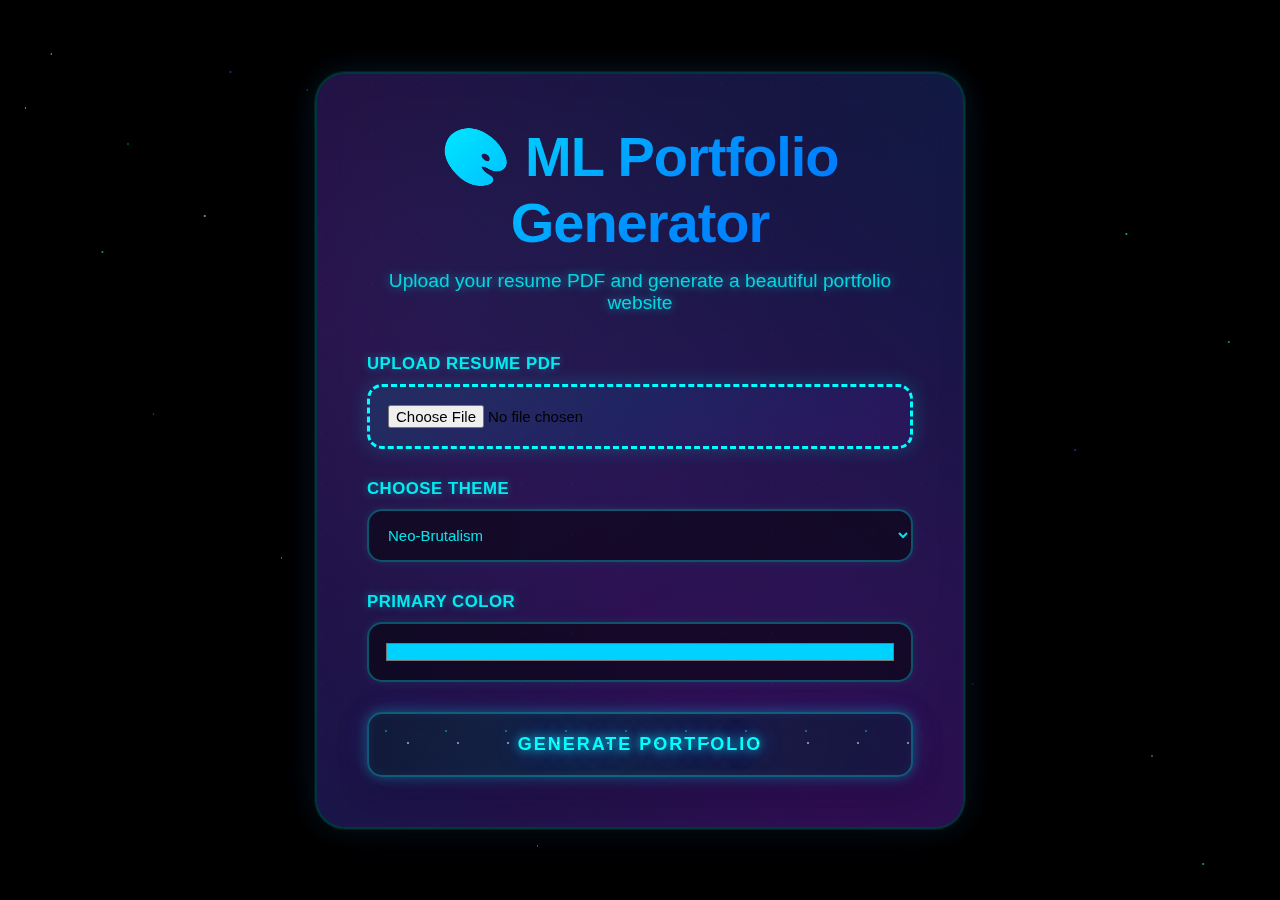
<file: templates/index.html>
<!DOCTYPE html>
<html lang="en">
<head>
    <meta charset="UTF-8">
    <meta name="viewport" content="width=device-width, initial-scale=1.0">
    <title>ML Portfolio Generator</title>
    <link rel="stylesheet" href="/static/style.css?v=4">
    <meta http-equiv="Cache-Control" content="no-cache, no-store, must-revalidate">
    <meta http-equiv="Pragma" content="no-cache">
    <meta http-equiv="Expires" content="0">
</head>
<body>
    <div class="hero">
        <div class="meteor"></div>
        <div class="meteor"></div>
        <div class="meteor"></div>
        <div class="meteor"></div>
        <div class="planet"></div>
        <div class="planet"></div>
        <div class="planet"></div>
        <div class="container">
        <h1>🎨 ML Portfolio Generator</h1>
        <p class="subtitle">Upload your resume PDF and generate a beautiful portfolio website</p>
        
        <form id="portfolioForm">
            <div class="form-group">
                <label for="pdfFile">Upload Resume PDF</label>
                <input type="file" id="pdfFile" name="file" accept=".pdf" required>
            </div>
            
            <div class="form-group">
                <label for="theme">Choose Theme</label>
                <select id="theme" name="theme" required>
                    <option value="neo">Neo-Brutalism</option>
                    <option value="glass">Glassmorphism</option>
                    <option value="gloss">Gloss</option>
                </select>
            </div>
            
            <div class="form-group">
                <label for="color">Primary Color</label>
                <input type="color" id="color" name="primary_color" value="#00d2ff">
            </div>
            
            <button type="submit" id="submitBtn">Generate Portfolio</button>
        </form>
        
        <div class="loading" id="loading">
            <div class="spinner"></div>
            <p style="margin-top: 10px; color: #666;">Processing your resume with AI...</p>
        </div>
        
        <div class="result" id="result"></div>
        </div>
    </div>
    
    <script>
        // Debug: Log that script is loaded
        console.log('Portfolio form script loaded - version 4');
        
        // Ensure no iframe exists on this page
        document.addEventListener('DOMContentLoaded', function() {
            const iframes = document.querySelectorAll('iframe');
            if (iframes.length > 0) {
                console.warn('Found iframes on page, removing them:', iframes);
                iframes.forEach(iframe => iframe.remove());
            }
        });
        
        document.getElementById('portfolioForm').addEventListener('submit', async (e) => {
            e.preventDefault();
            
            const formData = new FormData();
            const fileInput = document.getElementById('pdfFile');
            const theme = document.getElementById('theme').value;
            const color = document.getElementById('color').value;
            
            if (!fileInput.files[0]) {
                showResult('Please select a PDF file', 'error');
                return;
            }
            
            formData.append('file', fileInput.files[0]);
            formData.append('theme', theme);
            formData.append('primary_color', color);
            
            const submitBtn = document.getElementById('submitBtn');
            const loading = document.getElementById('loading');
            const result = document.getElementById('result');
            
            submitBtn.disabled = true;
            loading.style.display = 'block';
            result.style.display = 'none';
            
            try {
                const response = await fetch('/generate', {
                    method: 'POST',
                    body: formData
                });
                
                const data = await response.json();
                
                if (response.ok && data.preview_url) {
                    showResult('✅ Portfolio generated successfully! Opening preview in new window...', 'success');
                    // Immediately open in new window - don't use setTimeout as it might cause popup blocking
                    showPreview(data.preview_url, data.job_id);
                } else {
                    showResult('❌ Error: ' + (data.detail || 'Failed to generate portfolio'), 'error');
                }
            } catch (error) {
                showResult('❌ Error: ' + error.message, 'error');
            } finally {
                submitBtn.disabled = false;
                loading.style.display = 'none';
            }
        });
        
        function showResult(message, type) {
            const result = document.getElementById('result');
            result.className = 'result ' + type;
            result.style.display = 'block';
            result.innerHTML = message;
        }
        
        // Replace the showPreview function in your index.html
function showPreview(previewUrl, jobId) {
    const resultDiv = document.getElementById('result');
    // Using an anchor with target="_blank" is safer than window.open
    resultDiv.innerHTML = `
        <div style="background: rgba(0,255,255,0.1); padding: 20px; border-radius: 15px; border: 1px solid #00ffff;">
            <p style="color: #00ffff; margin-bottom: 15px;">🚀 Portfolio Ready!</p>
            <a href="${previewUrl}" target="_blank" class="download-button" style="text-decoration: none;">
                👁️ View Live Preview
            </a>
        </div>
    `;
    resultDiv.style.display = 'block';
}
    </script>
</body>
</html>
</file>
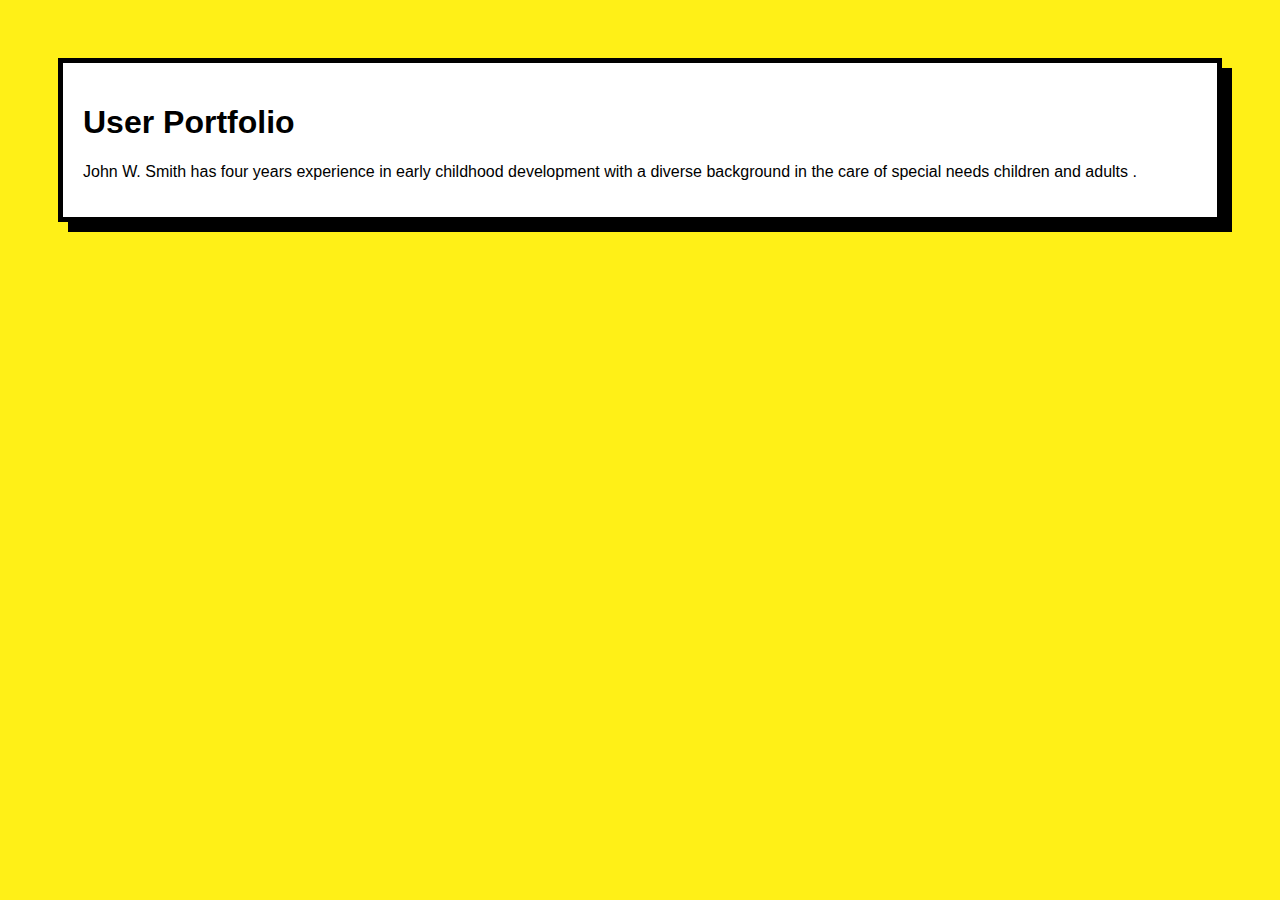
<file: generated_sites/job_07f72a/index.html>
<!DOCTYPE html><html><head><link rel='stylesheet' href='style.css'></head><body><div class='container'><header><h1>User Portfolio</h1><p> John W. Smith has four years experience in early childhood development with a diverse background in the care of special needs children and adults .</p></header><div class='skills'></div></div></body></html>
</file>
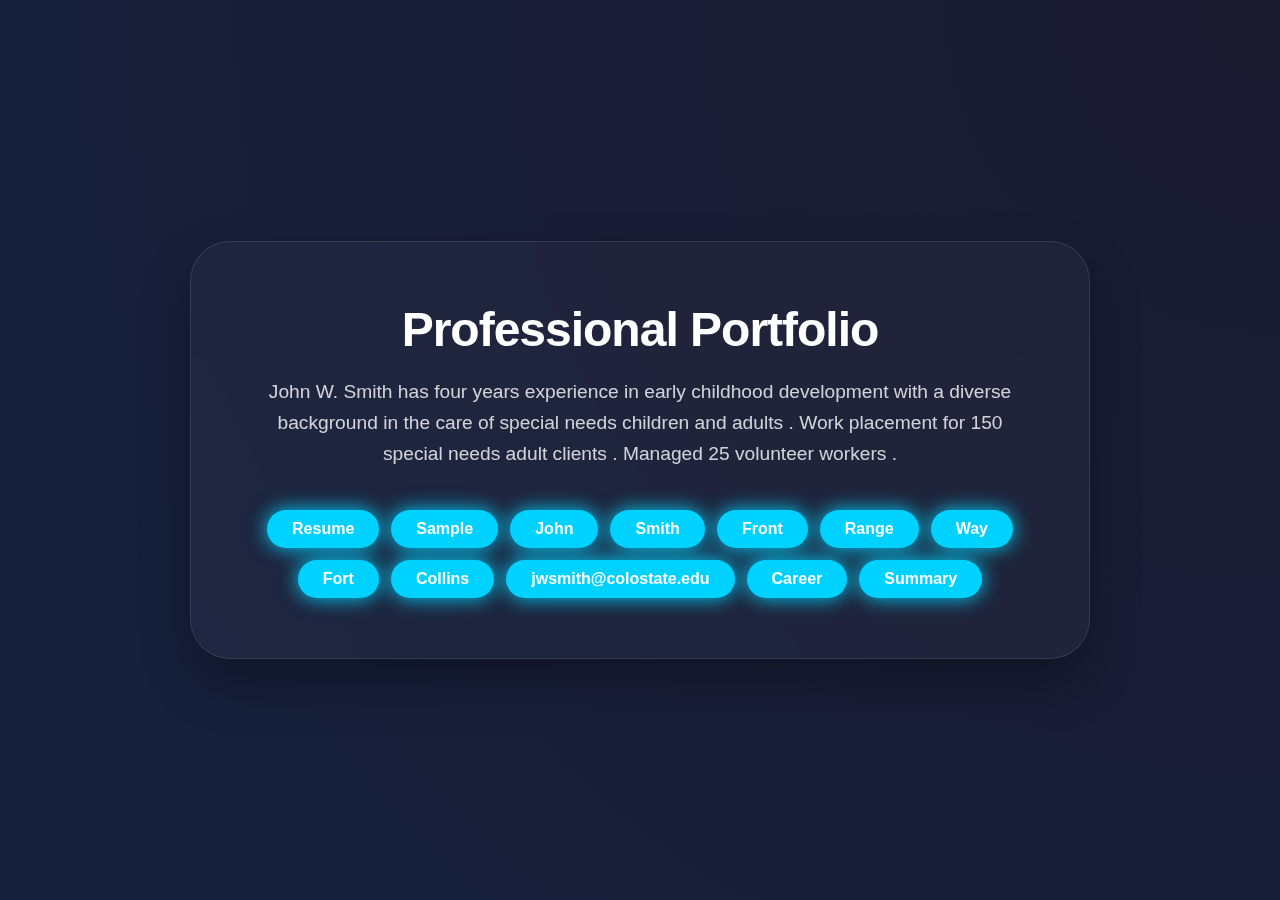
<file: generated_sites/job_09b92e/index.html>
<!DOCTYPE html>
<html>
<head>
    <meta charset="UTF-8">
    <link rel="stylesheet" href="style.css">
</head>
<body>
    <div class="glass-container">
        <h1>Professional Portfolio</h1>
        <p class="bio"> John W. Smith has four years experience in early childhood development with a diverse background in the care of special needs children and adults . Work placement for 150 special needs adult clients . Managed 25 volunteer workers .</p>
        <div class="skills-grid"><span class="skill-chip">Resume</span><span class="skill-chip">Sample</span><span class="skill-chip">John</span><span class="skill-chip">Smith</span><span class="skill-chip">Front</span><span class="skill-chip">Range</span><span class="skill-chip">Way</span><span class="skill-chip">Fort</span><span class="skill-chip">Collins</span><span class="skill-chip">jwsmith@colostate.edu</span><span class="skill-chip">Career</span><span class="skill-chip">Summary</span>
            </div>
    </div>
</body>
</html>
</file>
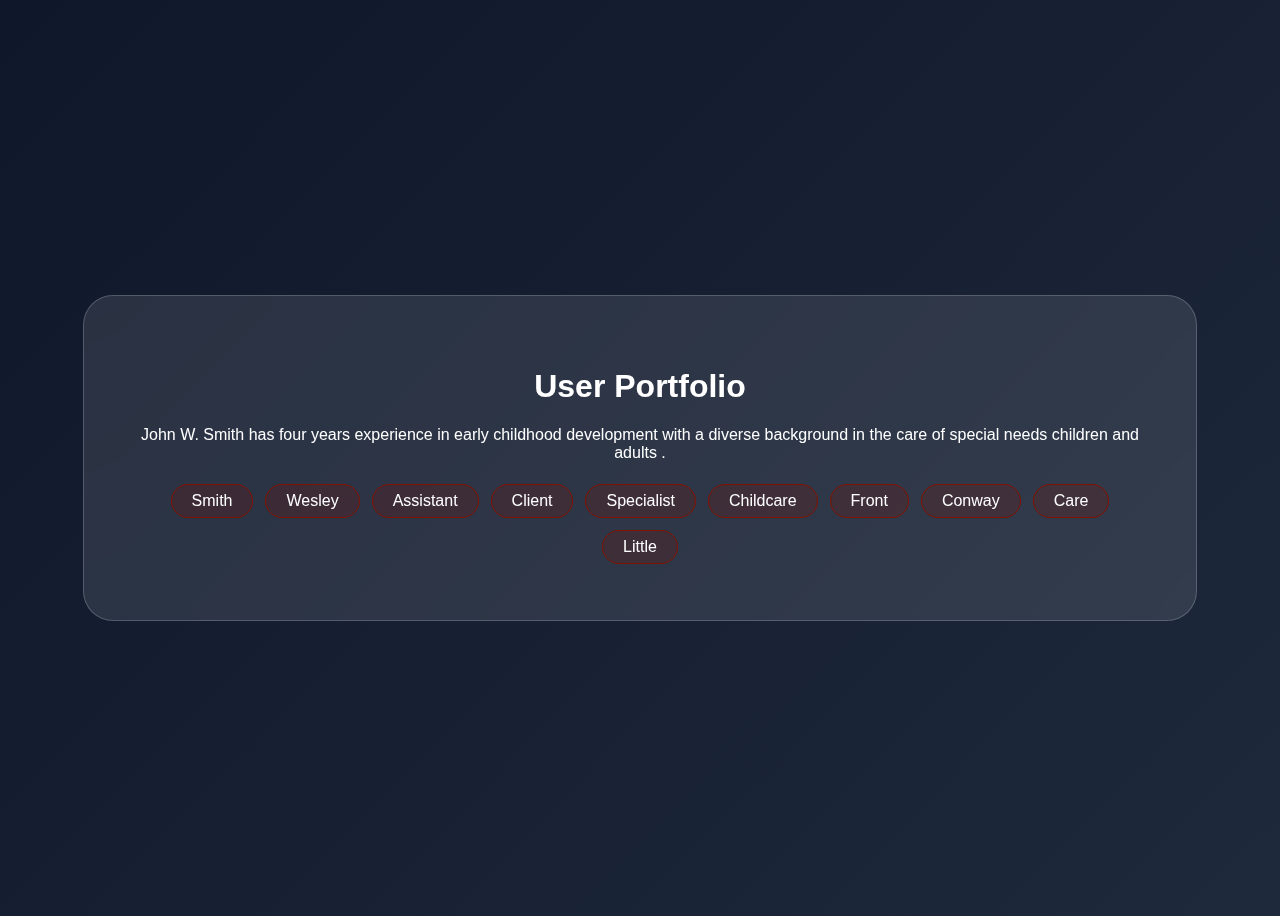
<file: generated_sites/job_11e2b1/index.html>
<!DOCTYPE html>
<html>
<head>
    <meta charset="UTF-8">
    <link rel="stylesheet" href="style.css">
</head>
<body>
    <div class="glass-container">
        <h1>User Portfolio</h1>
        <p class="bio"> John W. Smith has four years experience in early childhood development with a diverse background in the care of special needs children and adults .</p>
        <div class="skills-grid"><span class="skill-chip">Smith</span><span class="skill-chip">Wesley</span><span class="skill-chip">Assistant</span><span class="skill-chip">Client</span><span class="skill-chip">Specialist</span><span class="skill-chip">Childcare</span><span class="skill-chip">Front</span><span class="skill-chip">Conway</span><span class="skill-chip">Care</span><span class="skill-chip">Little</span>
            </div>
    </div>
</body>
</html>
</file>
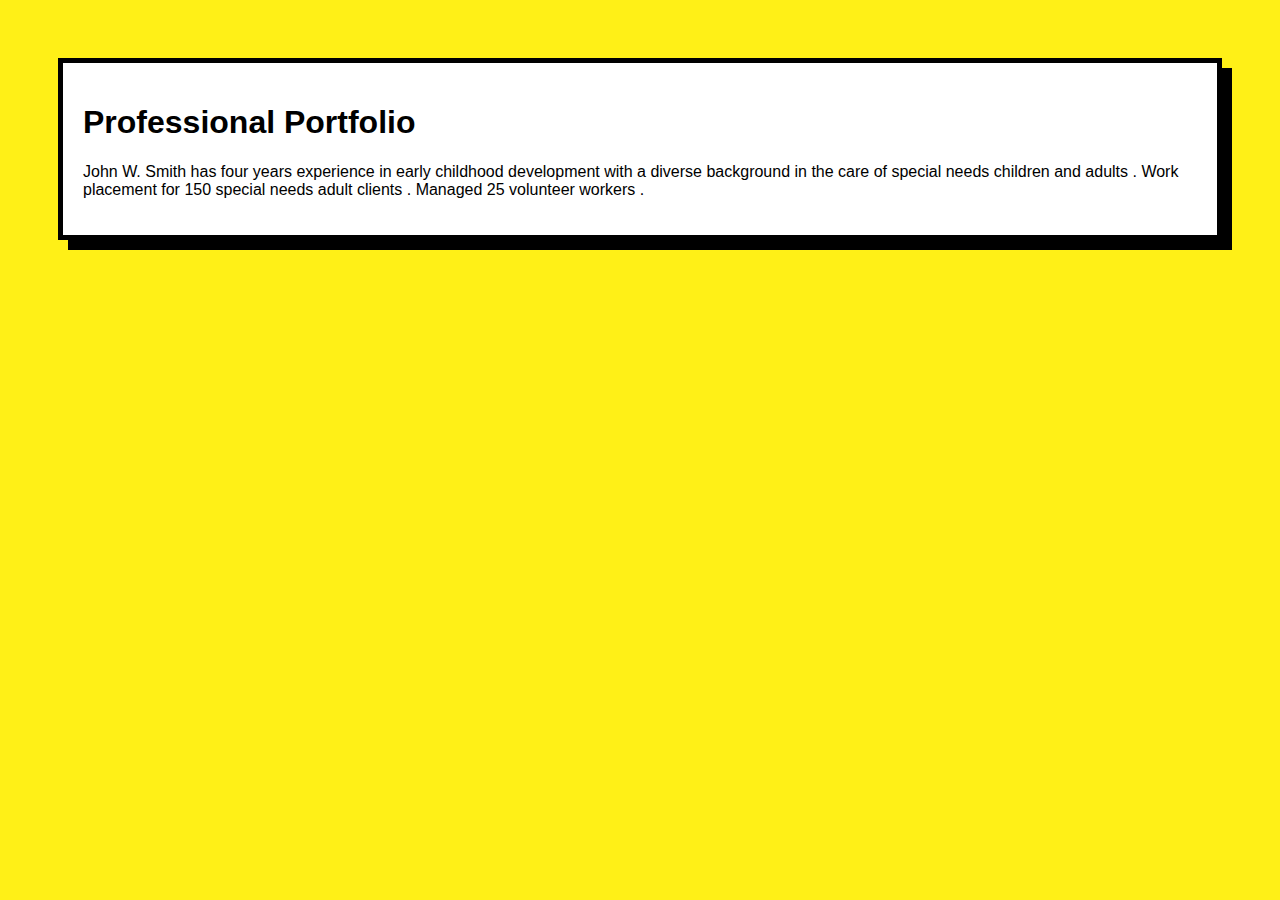
<file: generated_sites/job_5abbf3/index.html>
<!DOCTYPE html><html><head><link rel='stylesheet' href='style.css'></head><body><div class='container'><header><h1>Professional Portfolio</h1><p> John W. Smith has four years experience in early childhood development with a diverse background in the care of special needs children and adults . Work placement for 150 special needs adult clients . Managed 25 volunteer workers .</p></header><div class='skills'></div></div></body></html>
</file>
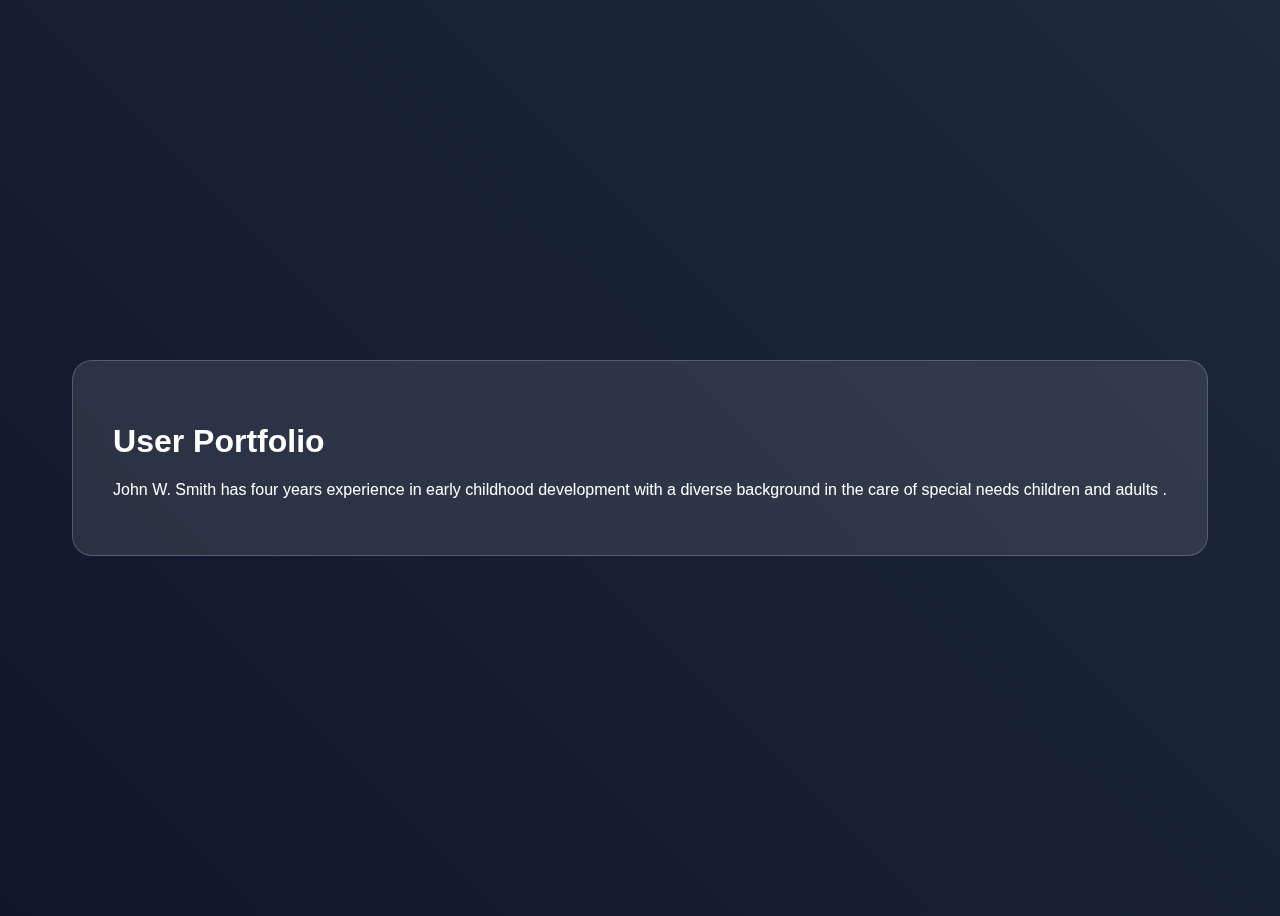
<file: generated_sites/job_64930d/index.html>
<!DOCTYPE html><html><head><link rel='stylesheet' href='style.css'></head><body><div class='glass'><h1>User Portfolio</h1><p> John W. Smith has four years experience in early childhood development with a diverse background in the care of special needs children and adults .</p><div class='skills'></div></div></body></html>
</file>
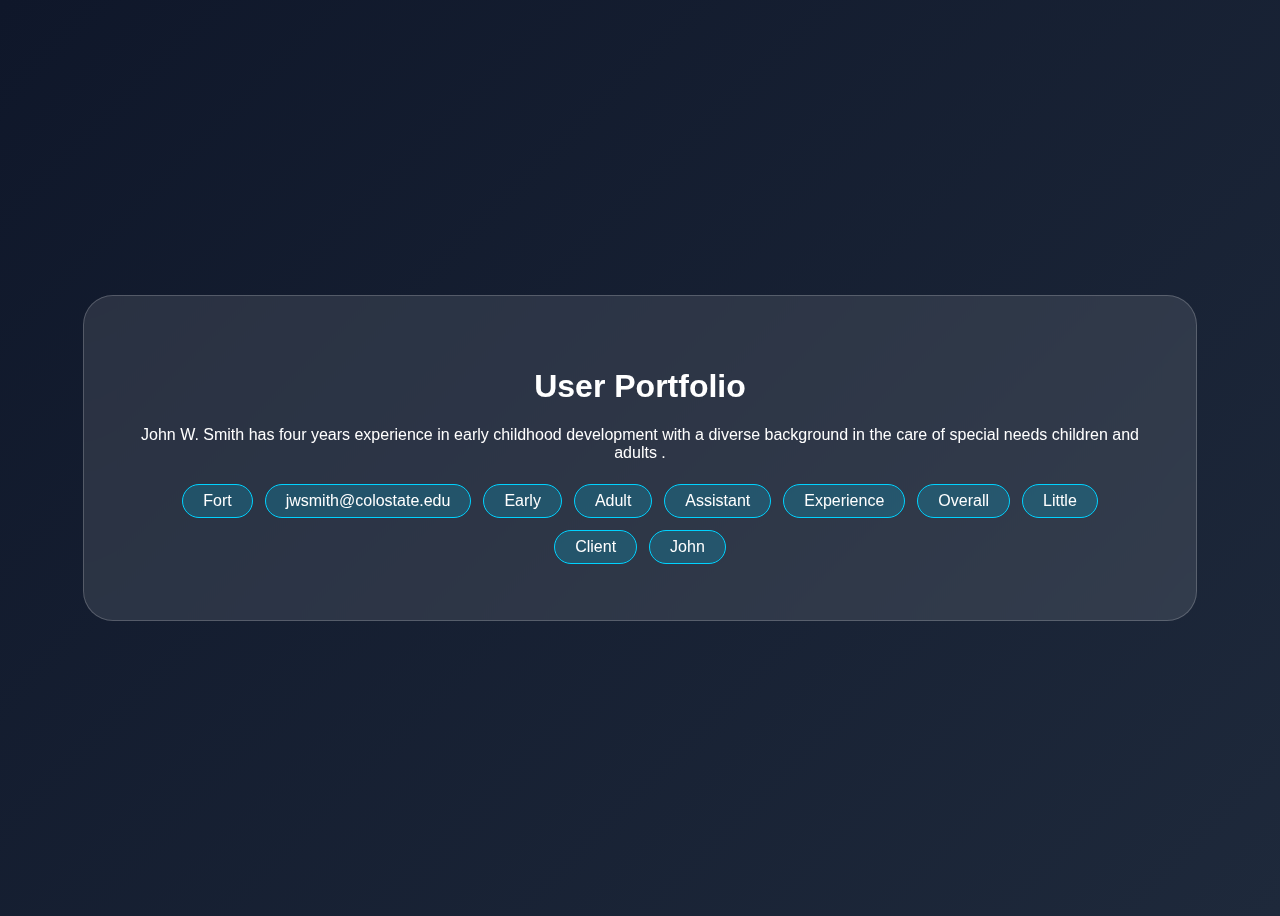
<file: generated_sites/job_86e227/index.html>
<!DOCTYPE html>
<html>
<head>
    <meta charset="UTF-8">
    <link rel="stylesheet" href="style.css">
</head>
<body>
    <div class="glass-container">
        <h1>User Portfolio</h1>
        <p class="bio"> John W. Smith has four years experience in early childhood development with a diverse background in the care of special needs children and adults .</p>
        <div class="skills-grid"><span class="skill-chip">Fort</span><span class="skill-chip">jwsmith@colostate.edu</span><span class="skill-chip">Early</span><span class="skill-chip">Adult</span><span class="skill-chip">Assistant</span><span class="skill-chip">Experience</span><span class="skill-chip">Overall</span><span class="skill-chip">Little</span><span class="skill-chip">Client</span><span class="skill-chip">John</span>
            </div>
    </div>
</body>
</html>
</file>
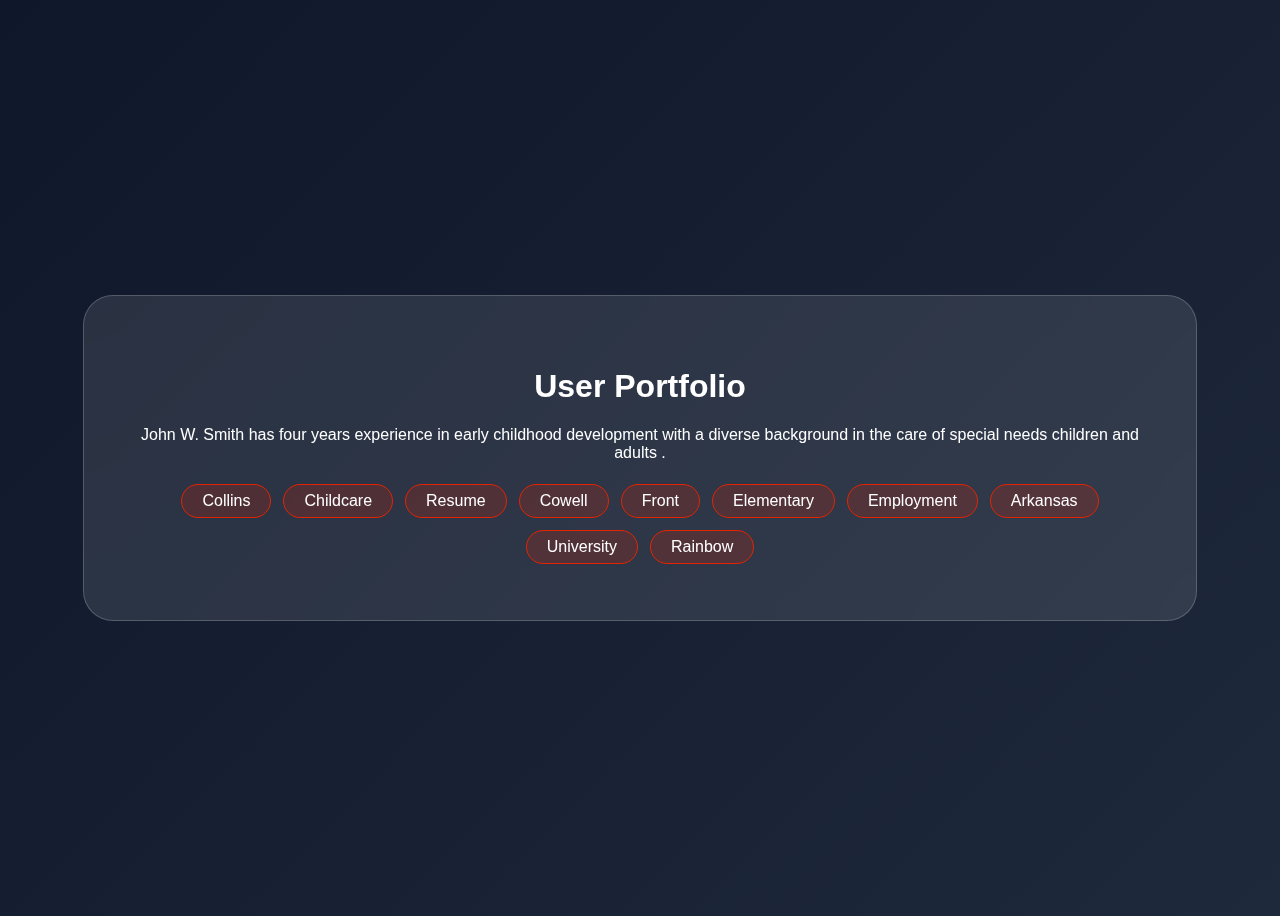
<file: generated_sites/job_8ea3fe/index.html>
<!DOCTYPE html>
<html>
<head>
    <meta charset="UTF-8">
    <link rel="stylesheet" href="style.css">
</head>
<body>
    <div class="glass-container">
        <h1>User Portfolio</h1>
        <p class="bio"> John W. Smith has four years experience in early childhood development with a diverse background in the care of special needs children and adults .</p>
        <div class="skills-grid"><span class="skill-chip">Collins</span><span class="skill-chip">Childcare</span><span class="skill-chip">Resume</span><span class="skill-chip">Cowell</span><span class="skill-chip">Front</span><span class="skill-chip">Elementary</span><span class="skill-chip">Employment</span><span class="skill-chip">Arkansas</span><span class="skill-chip">University</span><span class="skill-chip">Rainbow</span>
            </div>
    </div>
</body>
</html>
</file>
<file: static/style.css>
* {
    margin: 0;
    padding: 0;
    box-sizing: border-box;
}
body {
    font-family: -apple-system, BlinkMacSystemFont, 'Segoe UI', Roboto, Oxygen, Ubuntu, Cantarell, sans-serif;
    min-height: 100vh;
    overflow-x: hidden;
    position: relative;
}
.hero {
    min-height: 100vh;
    background: #000000;
    display: flex;
    align-items: center;
    justify-content: center;
    padding: 20px;
    position: relative;
    overflow: hidden;
}
.hero::before {
    content: '';
    position: absolute;
    top: 0;
    left: 0;
    width: 100%;
    height: 100%;
    background-image: 
        radial-gradient(1px 1px at 2% 3%, rgba(255, 255, 255, 1), transparent),
        radial-gradient(1px 1px at 5% 8%, rgba(0, 255, 255, 0.9), transparent),
        radial-gradient(1.5px 1.5px at 8% 12%, rgba(255, 255, 255, 0.8), transparent),
        radial-gradient(1px 1px at 12% 5%, rgba(0, 150, 255, 0.9), transparent),
        radial-gradient(1.5px 1.5px at 15% 18%, rgba(138, 43, 226, 0.8), transparent),
        radial-gradient(1px 1px at 18% 22%, rgba(255, 255, 255, 0.9), transparent),
        radial-gradient(1.5px 1.5px at 22% 7%, rgba(0, 255, 255, 0.7), transparent),
        radial-gradient(1px 1px at 25% 28%, rgba(0, 150, 255, 0.8), transparent),
        radial-gradient(1.5px 1.5px at 28% 15%, rgba(138, 43, 226, 0.9), transparent),
        radial-gradient(1px 1px at 32% 33%, rgba(255, 255, 255, 0.8), transparent),
        radial-gradient(1.5px 1.5px at 35% 9%, rgba(0, 255, 255, 0.9), transparent),
        radial-gradient(1px 1px at 38% 38%, rgba(0, 150, 255, 0.7), transparent),
        radial-gradient(1.5px 1.5px at 42% 25%, rgba(138, 43, 226, 0.8), transparent),
        radial-gradient(1px 1px at 45% 42%, rgba(255, 255, 255, 0.9), transparent),
        radial-gradient(1.5px 1.5px at 48% 19%, rgba(0, 255, 255, 0.8), transparent),
        radial-gradient(1px 1px at 52% 48%, rgba(0, 150, 255, 0.9), transparent),
        radial-gradient(1.5px 1.5px at 55% 32%, rgba(138, 43, 226, 0.7), transparent),
        radial-gradient(1px 1px at 58% 52%, rgba(255, 255, 255, 0.8), transparent),
        radial-gradient(1.5px 1.5px at 62% 11%, rgba(0, 255, 255, 0.9), transparent),
        radial-gradient(1px 1px at 65% 58%, rgba(0, 150, 255, 0.8), transparent),
        radial-gradient(1.5px 1.5px at 68% 38%, rgba(138, 43, 226, 0.9), transparent),
        radial-gradient(1px 1px at 72% 62%, rgba(255, 255, 255, 0.7), transparent),
        radial-gradient(1.5px 1.5px at 75% 45%, rgba(0, 255, 255, 0.8), transparent),
        radial-gradient(1px 1px at 78% 68%, rgba(0, 150, 255, 0.9), transparent),
        radial-gradient(1.5px 1.5px at 82% 28%, rgba(138, 43, 226, 0.8), transparent),
        radial-gradient(1px 1px at 85% 72%, rgba(255, 255, 255, 0.9), transparent),
        radial-gradient(1.5px 1.5px at 88% 52%, rgba(0, 255, 255, 0.7), transparent),
        radial-gradient(1px 1px at 92% 78%, rgba(0, 150, 255, 0.8), transparent),
        radial-gradient(1.5px 1.5px at 95% 35%, rgba(138, 43, 226, 0.9), transparent),
        radial-gradient(1px 1px at 3% 65%, rgba(255, 255, 255, 0.8), transparent),
        radial-gradient(1.5px 1.5px at 7% 88%, rgba(0, 255, 255, 0.9), transparent),
        radial-gradient(1px 1px at 13% 75%, rgba(0, 150, 255, 0.7), transparent),
        radial-gradient(1.5px 1.5px at 17% 92%, rgba(138, 43, 226, 0.8), transparent),
        radial-gradient(1px 1px at 23% 68%, rgba(255, 255, 255, 0.9), transparent),
        radial-gradient(1.5px 1.5px at 27% 82%, rgba(0, 255, 255, 0.8), transparent),
        radial-gradient(1px 1px at 33% 95%, rgba(0, 150, 255, 0.9), transparent),
        radial-gradient(1.5px 1.5px at 37% 58%, rgba(138, 43, 226, 0.7), transparent),
        radial-gradient(1px 1px at 43% 85%, rgba(255, 255, 255, 0.8), transparent),
        radial-gradient(1.5px 1.5px at 47% 48%, rgba(0, 255, 255, 0.9), transparent),
        radial-gradient(1px 1px at 53% 98%, rgba(0, 150, 255, 0.8), transparent),
        radial-gradient(1.5px 1.5px at 57% 65%, rgba(138, 43, 226, 0.9), transparent),
        radial-gradient(1px 1px at 63% 88%, rgba(255, 255, 255, 0.7), transparent),
        radial-gradient(1.5px 1.5px at 67% 72%, rgba(0, 255, 255, 0.8), transparent),
        radial-gradient(1px 1px at 73% 55%, rgba(0, 150, 255, 0.9), transparent),
        radial-gradient(1.5px 1.5px at 77% 95%, rgba(138, 43, 226, 0.8), transparent),
        radial-gradient(1px 1px at 83% 78%, rgba(255, 255, 255, 0.9), transparent),
        radial-gradient(1.5px 1.5px at 87% 42%, rgba(0, 255, 255, 0.7), transparent),
        radial-gradient(1px 1px at 93% 85%, rgba(0, 150, 255, 0.8), transparent),
        radial-gradient(1.5px 1.5px at 97% 62%, rgba(138, 43, 226, 0.9), transparent);
    background-size: 200% 200%;
    background-position: 0% 0%;
    animation: starMove 100s linear infinite, twinkle 3s ease-in-out infinite;
}
.hero::after {
    content: '';
    position: absolute;
    top: 0;
    left: 0;
    width: 100%;
    height: 100%;
    background-image: 
        radial-gradient(1px 1px at 1% 6%, rgba(255, 255, 255, 0.9), transparent),
        radial-gradient(1.5px 1.5px at 4% 14%, rgba(0, 255, 255, 0.8), transparent),
        radial-gradient(1px 1px at 6% 23%, rgba(0, 150, 255, 0.9), transparent),
        radial-gradient(1.5px 1.5px at 9% 4%, rgba(138, 43, 226, 0.8), transparent),
        radial-gradient(1px 1px at 11% 31%, rgba(255, 255, 255, 0.7), transparent),
        radial-gradient(1.5px 1.5px at 14% 17%, rgba(0, 255, 255, 0.9), transparent),
        radial-gradient(1px 1px at 16% 39%, rgba(0, 150, 255, 0.8), transparent),
        radial-gradient(1.5px 1.5px at 19% 26%, rgba(138, 43, 226, 0.9), transparent),
        radial-gradient(1px 1px at 21% 47%, rgba(255, 255, 255, 0.8), transparent),
        radial-gradient(1.5px 1.5px at 24% 9%, rgba(0, 255, 255, 0.7), transparent),
        radial-gradient(1px 1px at 26% 54%, rgba(0, 150, 255, 0.9), transparent),
        radial-gradient(1.5px 1.5px at 29% 36%, rgba(138, 43, 226, 0.8), transparent),
        radial-gradient(1px 1px at 31% 61%, rgba(255, 255, 255, 0.9), transparent),
        radial-gradient(1.5px 1.5px at 34% 43%, rgba(0, 255, 255, 0.8), transparent),
        radial-gradient(1px 1px at 36% 69%, rgba(0, 150, 255, 0.7), transparent),
        radial-gradient(1.5px 1.5px at 39% 51%, rgba(138, 43, 226, 0.9), transparent),
        radial-gradient(1px 1px at 41% 76%, rgba(255, 255, 255, 0.8), transparent),
        radial-gradient(1.5px 1.5px at 44% 13%, rgba(0, 255, 255, 0.9), transparent),
        radial-gradient(1px 1px at 46% 83%, rgba(0, 150, 255, 0.8), transparent),
        radial-gradient(1.5px 1.5px at 49% 59%, rgba(138, 43, 226, 0.7), transparent),
        radial-gradient(1px 1px at 51% 91%, rgba(255, 255, 255, 0.9), transparent),
        radial-gradient(1.5px 1.5px at 54% 67%, rgba(0, 255, 255, 0.8), transparent),
        radial-gradient(1px 1px at 56% 34%, rgba(0, 150, 255, 0.9), transparent),
        radial-gradient(1.5px 1.5px at 59% 74%, rgba(138, 43, 226, 0.8), transparent),
        radial-gradient(1px 1px at 61% 96%, rgba(255, 255, 255, 0.7), transparent),
        radial-gradient(1.5px 1.5px at 64% 81%, rgba(0, 255, 255, 0.9), transparent),
        radial-gradient(1px 1px at 66% 21%, rgba(0, 150, 255, 0.8), transparent),
        radial-gradient(1.5px 1.5px at 69% 87%, rgba(138, 43, 226, 0.9), transparent),
        radial-gradient(1px 1px at 71% 46%, rgba(255, 255, 255, 0.8), transparent),
        radial-gradient(1.5px 1.5px at 74% 93%, rgba(0, 255, 255, 0.7), transparent),
        radial-gradient(1px 1px at 76% 57%, rgba(0, 150, 255, 0.9), transparent),
        radial-gradient(1.5px 1.5px at 79% 29%, rgba(138, 43, 226, 0.8), transparent),
        radial-gradient(1px 1px at 81% 99%, rgba(255, 255, 255, 0.9), transparent),
        radial-gradient(1.5px 1.5px at 84% 64%, rgba(0, 255, 255, 0.8), transparent),
        radial-gradient(1px 1px at 86% 38%, rgba(0, 150, 255, 0.7), transparent),
        radial-gradient(1.5px 1.5px at 89% 71%, rgba(138, 43, 226, 0.9), transparent),
        radial-gradient(1px 1px at 91% 16%, rgba(255, 255, 255, 0.8), transparent),
        radial-gradient(1.5px 1.5px at 94% 79%, rgba(0, 255, 255, 0.9), transparent),
        radial-gradient(1px 1px at 96% 53%, rgba(0, 150, 255, 0.8), transparent),
        radial-gradient(1.5px 1.5px at 99% 86%, rgba(138, 43, 226, 0.7), transparent);
    background-size: 200% 200%;
    background-position: 0% 0%;
    animation: starMove 120s linear infinite reverse, twinkle 4s ease-in-out infinite;
    animation-delay: 0.5s;
}
.meteor {
    position: absolute;
    width: 40px;
    height: 40px;
    background: 
        radial-gradient(circle at 30% 30%, rgba(100, 100, 120, 0.9), rgba(60, 60, 80, 0.8)),
        radial-gradient(circle at 70% 70%, rgba(40, 40, 60, 0.9), rgba(20, 20, 40, 0.7));
    border-radius: 45% 55% 40% 60% / 50% 45% 55% 50%;
    box-shadow: 
        0 0 20px rgba(0, 255, 255, 0.6),
        0 0 40px rgba(0, 150, 255, 0.4),
        inset -5px -5px 10px rgba(0, 0, 0, 0.8),
        inset 5px 5px 10px rgba(255, 255, 255, 0.1);
    animation: meteorFall 8s linear infinite, meteorRotate 2s linear infinite;
    transform-origin: center;
}
.meteor::before {
    content: '';
    position: absolute;
    top: -20px;
    left: 50%;
    transform: translateX(-50%);
    width: 3px;
    height: 60px;
    background: linear-gradient(to bottom, rgba(255, 255, 255, 0.9), rgba(0, 255, 255, 0.7), transparent);
    border-radius: 50%;
    box-shadow: 0 0 15px rgba(0, 255, 255, 0.8);
}
.meteor::after {
    content: '';
    position: absolute;
    top: 50%;
    left: 50%;
    transform: translate(-50%, -50%);
    width: 15px;
    height: 15px;
    background: radial-gradient(circle, rgba(0, 255, 255, 0.6), transparent);
    border-radius: 50%;
    box-shadow: 0 0 20px rgba(0, 255, 255, 0.8);
}
.meteor:nth-child(1) {
    top: -80px;
    left: 20%;
    animation-delay: 0s;
    animation-duration: 6s;
    width: 35px;
    height: 35px;
}
.meteor:nth-child(2) {
    top: -80px;
    left: 50%;
    animation-delay: 2s;
    animation-duration: 7s;
    width: 45px;
    height: 45px;
    border-radius: 50% 40% 60% 50% / 60% 50% 50% 40%;
}
.meteor:nth-child(3) {
    top: -80px;
    left: 80%;
    animation-delay: 4s;
    animation-duration: 8s;
    width: 38px;
    height: 38px;
    border-radius: 40% 60% 50% 50% / 50% 50% 60% 40%;
}
.meteor:nth-child(4) {
    top: -80px;
    left: 35%;
    animation-delay: 6s;
    animation-duration: 9s;
    width: 42px;
    height: 42px;
    border-radius: 60% 40% 50% 50% / 50% 60% 40% 50%;
}
@keyframes meteorRotate {
    0% { transform: rotate(0deg); }
    100% { transform: rotate(360deg); }
}
.planet {
    position: absolute;
    border-radius: 50%;
    box-shadow: 0 0 20px rgba(0, 255, 255, 0.4), inset 0 0 20px rgba(138, 43, 226, 0.3);
    animation: planetOrbit 30s linear infinite;
}
.planet:nth-child(1) {
    width: 60px;
    height: 60px;
    background: radial-gradient(circle at 30% 30%, rgba(0, 255, 255, 0.8), rgba(0, 150, 255, 0.6), rgba(138, 43, 226, 0.4));
    top: 10%;
    left: 10%;
    animation-duration: 40s;
}
.planet:nth-child(2) {
    width: 40px;
    height: 40px;
    background: radial-gradient(circle at 30% 30%, rgba(138, 43, 226, 0.8), rgba(0, 150, 255, 0.6), rgba(0, 255, 255, 0.4));
    top: 70%;
    right: 15%;
    animation-duration: 35s;
    animation-direction: reverse;
}
.planet:nth-child(3) {
    width: 50px;
    height: 50px;
    background: radial-gradient(circle at 30% 30%, rgba(0, 150, 255, 0.8), rgba(138, 43, 226, 0.6), rgba(0, 255, 255, 0.4));
    top: 30%;
    right: 20%;
    animation-duration: 45s;
}
@keyframes starMove {
    0% { background-position: 0% 0%; }
    100% { background-position: 100% 100%; }
}
@keyframes meteorFall {
    0% {
        transform: translateY(0) translateX(0) rotate(0deg);
        opacity: 1;
    }
    100% {
        transform: translateY(calc(100vh + 100px)) translateX(300px) rotate(360deg);
        opacity: 0;
    }
}
@keyframes planetOrbit {
    0% {
        transform: rotate(0deg) translateX(200px) rotate(0deg);
    }
    100% {
        transform: rotate(360deg) translateX(200px) rotate(-360deg);
    }
}
@keyframes twinkle {
    0%, 100% { opacity: 0.6; }
    50% { opacity: 1; }
}
.container {
    background: 
        radial-gradient(circle at 20% 30%, rgba(0, 255, 255, 0.05), transparent 50%),
        radial-gradient(circle at 80% 70%, rgba(138, 43, 226, 0.05), transparent 50%),
        linear-gradient(135deg, rgba(0, 0, 0, 0.4) 0%, rgba(0, 10, 30, 0.5) 50%, rgba(10, 0, 30, 0.4) 100%);
    backdrop-filter: blur(50px);
    border-radius: 30px;
    border: 2px solid rgba(0, 255, 255, 0.2);
    box-shadow: 
        0 30px 80px rgba(0, 0, 0, 0.4),
        0 0 0 1px rgba(0, 255, 255, 0.1),
        0 0 30px rgba(0, 255, 255, 0.1),
        0 0 60px rgba(138, 43, 226, 0.08),
        inset 0 0 30px rgba(0, 255, 255, 0.02),
        inset 0 0 60px rgba(138, 43, 226, 0.02);
    padding: 50px;
    max-width: 650px;
    width: 100%;
    position: relative;
    z-index: 1;
    animation: slideUp 0.8s ease-out, containerGlow 4s ease-in-out infinite, borderPulse 3s ease-in-out infinite;
    transition: all 0.4s cubic-bezier(0.4, 0, 0.2, 1);
    overflow: hidden;
}
.container::before {
    content: '';
    position: absolute;
    top: -2px;
    left: -2px;
    right: -2px;
    bottom: -2px;
    background: linear-gradient(45deg, 
        rgba(0, 255, 255, 0.5) 0%, 
        rgba(0, 150, 255, 0.3) 25%, 
        rgba(138, 43, 226, 0.5) 50%, 
        rgba(0, 150, 255, 0.3) 75%, 
        rgba(0, 255, 255, 0.5) 100%);
    background-size: 400% 400%;
    border-radius: 30px;
    z-index: -1;
    animation: borderFlow 6s linear infinite;
    opacity: 0.6;
}
.container::after {
    content: '';
    position: absolute;
    top: 0;
    left: 0;
    right: 0;
    bottom: 0;
    background: 
        radial-gradient(circle at 10% 20%, rgba(255, 255, 255, 0.05) 1px, transparent 1px),
        radial-gradient(circle at 90% 80%, rgba(0, 255, 255, 0.03) 1px, transparent 1px);
    background-size: 50px 50px, 60px 60px;
    pointer-events: none;
    opacity: 0.4;
    animation: gridMove 20s linear infinite;
}
.container:hover {
    transform: translateY(-8px) scale(1.02);
    border-color: rgba(0, 255, 255, 0.5);
    box-shadow: 
        0 40px 100px rgba(0, 0, 0, 0.7),
        0 0 0 2px rgba(0, 255, 255, 0.3),
        0 0 60px rgba(0, 255, 255, 0.25),
        0 0 120px rgba(138, 43, 226, 0.2),
        inset 0 0 60px rgba(0, 255, 255, 0.05),
        inset 0 0 120px rgba(138, 43, 226, 0.05);
}
@keyframes slideUp {
    from {
        opacity: 0;
        transform: translateY(30px) scale(0.95);
    }
    to {
        opacity: 1;
        transform: translateY(0) scale(1);
    }
}
@keyframes containerGlow {
    0%, 100% {
        box-shadow: 
            0 30px 80px rgba(0, 0, 0, 0.4),
            0 0 0 1px rgba(0, 255, 255, 0.1),
            0 0 30px rgba(0, 255, 255, 0.1),
            0 0 60px rgba(138, 43, 226, 0.08),
            inset 0 0 30px rgba(0, 255, 255, 0.02),
            inset 0 0 60px rgba(138, 43, 226, 0.02);
    }
    50% {
        box-shadow: 
            0 30px 80px rgba(0, 0, 0, 0.4),
            0 0 0 1px rgba(0, 255, 255, 0.2),
            0 0 50px rgba(0, 255, 255, 0.15),
            0 0 100px rgba(138, 43, 226, 0.12),
            inset 0 0 50px rgba(0, 255, 255, 0.04),
            inset 0 0 100px rgba(138, 43, 226, 0.04);
    }
}
@keyframes borderPulse {
    0%, 100% {
        border-color: rgba(0, 255, 255, 0.3);
    }
    50% {
        border-color: rgba(138, 43, 226, 0.5);
    }
}
@keyframes borderFlow {
    0% { background-position: 0% 0%; }
    100% { background-position: 100% 100%; }
}
@keyframes gridMove {
    0% { transform: translate(0, 0); }
    100% { transform: translate(50px, 50px); }
}
h1 {
    background: linear-gradient(135deg, #00ffff 0%, #0096ff 25%, #0066ff 50%, #8a2be2 75%, #00ffff 100%);
    background-size: 200% 200%;
    -webkit-background-clip: text;
    -webkit-text-fill-color: transparent;
    background-clip: text;
    margin-bottom: 15px;
    font-size: 3.5em;
    font-weight: 800;
    text-align: center;
    letter-spacing: -1px;
    animation: textGradient 3s ease infinite, textGlow 2s ease-in-out infinite alternate, textPulse 4s ease-in-out infinite;
    position: relative;
}
@keyframes textGradient {
    0% { background-position: 0% 50%; }
    50% { background-position: 100% 50%; }
    100% { background-position: 0% 50%; }
}
@keyframes textGlow {
    from { 
        filter: drop-shadow(0 0 10px rgba(0, 255, 255, 0.6))
                drop-shadow(0 0 20px rgba(0, 150, 255, 0.4))
                drop-shadow(0 0 30px rgba(138, 43, 226, 0.3));
    }
    to { 
        filter: drop-shadow(0 0 20px rgba(0, 255, 255, 0.8))
                drop-shadow(0 0 40px rgba(0, 150, 255, 0.6))
                drop-shadow(0 0 60px rgba(138, 43, 226, 0.5));
    }
}
@keyframes textPulse {
    0%, 100% { transform: scale(1); }
    50% { transform: scale(1.02); }
}
.subtitle {
    color: rgba(0, 255, 255, 0.8);
    margin-bottom: 40px;
    font-size: 1.2em;
    text-align: center;
    font-weight: 500;
    text-shadow: 0 0 10px rgba(0, 255, 255, 0.5);
}
.form-group {
    margin-bottom: 30px;
}
label {
    display: block;
    margin-bottom: 10px;
    color: rgba(0, 255, 255, 0.9);
    font-weight: 700;
    font-size: 1.05em;
    text-transform: uppercase;
    letter-spacing: 0.5px;
    text-shadow: 0 0 8px rgba(0, 255, 255, 0.4);
}
input[type="file"] {
    width: 100%;
    padding: 18px;
    border: 3px dashed #00ffff;
    border-radius: 15px;
    background: linear-gradient(135deg, rgba(0, 255, 255, 0.1) 0%, rgba(0, 150, 255, 0.1) 50%, rgba(138, 43, 226, 0.1) 100%);
    cursor: pointer;
    font-size: 15px;
    transition: all 0.4s cubic-bezier(0.4, 0, 0.2, 1);
    box-shadow: 0 0 20px rgba(0, 255, 255, 0.2);
}
input[type="file"]:hover {
    border-color: #8a2be2;
    background: linear-gradient(135deg, rgba(0, 255, 255, 0.2) 0%, rgba(0, 150, 255, 0.2) 50%, rgba(138, 43, 226, 0.2) 100%);
    transform: scale(1.02) translateY(-2px);
    box-shadow: 0 5px 30px rgba(0, 255, 255, 0.4), 0 0 40px rgba(138, 43, 226, 0.3);
}
input[type="file"]:focus {
    outline: none;
    border-color: #0096ff;
    box-shadow: 0 0 0 4px rgba(0, 255, 255, 0.2), 0 5px 30px rgba(0, 255, 255, 0.4);
}
select, input[type="color"] {
    width: 100%;
    padding: 15px;
    border: 2px solid rgba(0, 255, 255, 0.3);
    border-radius: 15px;
    font-size: 15px;
    background: rgba(0, 0, 0, 0.5);
    color: rgba(0, 255, 255, 0.9);
    transition: all 0.3s ease;
    box-shadow: 0 0 10px rgba(0, 255, 255, 0.1);
}
select:focus, input[type="color"]:focus {
    outline: none;
    border-color: rgba(0, 255, 255, 0.6);
    box-shadow: 0 0 0 3px rgba(0, 255, 255, 0.2), 0 0 20px rgba(0, 150, 255, 0.3);
    transform: scale(1.02);
    background: rgba(0, 0, 0, 0.7);
}
select:hover, input[type="color"]:hover {
    border-color: rgba(0, 150, 255, 0.5);
    box-shadow: 0 0 15px rgba(0, 255, 255, 0.3);
    transition: all 0.3s ease;
    background: rgba(0, 0, 0, 0.6);
}
select option {
    background: #000000;
    color: rgba(0, 255, 255, 0.9);
}
input[type="color"] {
    height: 60px;
    cursor: pointer;
    border-radius: 15px;
}
button {
    width: 100%;
    padding: 20px;
    background: 
        radial-gradient(circle at 20% 30%, rgba(0, 255, 255, 0.1), transparent 50%),
        radial-gradient(circle at 80% 70%, rgba(138, 43, 226, 0.1), transparent 50%),
        linear-gradient(135deg, rgba(0, 0, 0, 0.35) 0%, rgba(0, 10, 30, 0.45) 25%, rgba(10, 0, 30, 0.35) 50%, rgba(0, 10, 30, 0.45) 75%, rgba(0, 0, 0, 0.35) 100%);
    background-size: 200% 200%, 200% 200%, 400% 400%;
    color: #00ffff;
    border: 2px solid rgba(0, 255, 255, 0.3);
    border-radius: 15px;
    font-size: 18px;
    font-weight: 700;
    cursor: pointer;
    transition: all 0.4s cubic-bezier(0.4, 0, 0.2, 1);
    text-transform: uppercase;
    letter-spacing: 2px;
    text-shadow: 
        0 0 10px rgba(0, 255, 255, 0.8),
        0 0 20px rgba(0, 150, 255, 0.6),
        0 0 30px rgba(138, 43, 226, 0.4);
    box-shadow: 
        0 0 12px rgba(0, 255, 255, 0.25),
        0 0 24px rgba(0, 150, 255, 0.15),
        0 0 36px rgba(138, 43, 226, 0.1),
        inset 0 0 12px rgba(0, 255, 255, 0.06),
        0 10px 30px rgba(0, 0, 0, 0.3);
    position: relative;
    overflow: hidden;
    animation: buttonGradient 6s ease infinite, buttonPulse 3s ease-in-out infinite, buttonGlow 2s ease-in-out infinite alternate;
}
button::before {
    content: '';
    position: absolute;
    top: -50%;
    left: -50%;
    width: 200%;
    height: 200%;
    background: 
        radial-gradient(circle at 20% 20%, rgba(255, 255, 255, 0.8) 1px, transparent 1px),
        radial-gradient(circle at 80% 80%, rgba(0, 255, 255, 0.6) 1px, transparent 1px),
        radial-gradient(circle at 50% 50%, rgba(138, 43, 226, 0.4) 0.5px, transparent 0.5px);
    background-size: 50px 50px, 60px 60px, 40px 40px;
    animation: starFieldMove 20s linear infinite, twinkle 4s ease-in-out infinite;
    opacity: 0.6;
}
button::after {
    content: '';
    position: absolute;
    top: 50%;
    left: 50%;
    width: 0;
    height: 0;
    border-radius: 50%;
    background: radial-gradient(circle, rgba(0, 255, 255, 0.4), transparent);
    transform: translate(-50%, -50%);
    transition: width 0.8s, height 0.8s;
    box-shadow: 0 0 50px rgba(0, 255, 255, 0.6);
}
button:hover::before {
    animation: starFieldMove 10s linear infinite, twinkle 2s ease-in-out infinite;
    opacity: 1;
}
button:hover::after {
    width: 400px;
    height: 400px;
}
button:hover {
    transform: translateY(-8px) scale(1.03);
    color: #ffffff;
    border-color: rgba(0, 255, 255, 0.8);
    text-shadow: 
        0 0 15px rgba(0, 255, 255, 1),
        0 0 30px rgba(0, 150, 255, 0.8),
        0 0 45px rgba(138, 43, 226, 0.6),
        0 0 60px rgba(0, 255, 255, 0.4);
    box-shadow: 
        0 0 30px rgba(0, 255, 255, 0.8),
        0 0 60px rgba(0, 150, 255, 0.6),
        0 0 90px rgba(138, 43, 226, 0.4),
        inset 0 0 30px rgba(0, 255, 255, 0.2),
        0 20px 50px rgba(0, 0, 0, 0.7);
    background-position: 100% 0, 0% 100%, 100% 50%;
}
button:active {
    transform: translateY(-4px) scale(1.01);
    box-shadow: 
        0 0 40px rgba(0, 255, 255, 1),
        0 0 80px rgba(0, 150, 255, 0.8),
        0 0 120px rgba(138, 43, 226, 0.6),
        inset 0 0 40px rgba(0, 255, 255, 0.3);
}
button:disabled {
    opacity: 0.5;
    cursor: not-allowed;
    transform: none;
    animation: none;
    border-color: rgba(0, 255, 255, 0.2);
}
@keyframes buttonGradient {
    0% { background-position: 0% 0%, 100% 100%, 0% 50%; }
    25% { background-position: 50% 25%, 50% 75%, 25% 75%; }
    50% { background-position: 100% 50%, 0% 50%, 50% 50%; }
    75% { background-position: 50% 75%, 50% 25%, 75% 25%; }
    100% { background-position: 0% 0%, 100% 100%, 0% 50%; }
}
@keyframes buttonPulse {
    0%, 100% {
        box-shadow: 
            0 0 12px rgba(0, 255, 255, 0.25),
            0 0 24px rgba(0, 150, 255, 0.15),
            0 0 36px rgba(138, 43, 226, 0.1),
            inset 0 0 12px rgba(0, 255, 255, 0.06),
            0 10px 30px rgba(0, 0, 0, 0.3);
    }
    50% {
        box-shadow: 
            0 0 20px rgba(0, 255, 255, 0.35),
            0 0 40px rgba(0, 150, 255, 0.25),
            0 0 60px rgba(138, 43, 226, 0.15),
            inset 0 0 20px rgba(0, 255, 255, 0.1),
            0 15px 40px rgba(0, 0, 0, 0.4);
    }
}
@keyframes buttonGlow {
    0% {
        text-shadow: 
            0 0 10px rgba(0, 255, 255, 0.8),
            0 0 20px rgba(0, 150, 255, 0.6),
            0 0 30px rgba(138, 43, 226, 0.4);
    }
    100% {
        text-shadow: 
            0 0 15px rgba(0, 255, 255, 1),
            0 0 30px rgba(0, 150, 255, 0.8),
            0 0 45px rgba(138, 43, 226, 0.6);
    }
}
@keyframes starFieldMove {
    0% { transform: translate(0, 0) rotate(0deg); }
    100% { transform: translate(-50px, -50px) rotate(360deg); }
}
.result {
    margin-top: 20px;
    padding: 15px;
    border-radius: 10px;
    display: none;
}
.result.success {
    background: #d4edda;
    color: #155724;
    border: 1px solid #c3e6cb;
}
.result.error {
    background: #f8d7da;
    color: #721c24;
    border: 1px solid #f5c6cb;
}
.loading {
    display: none;
    text-align: center;
    margin-top: 20px;
}
.spinner {
    border: 4px solid rgba(0, 255, 255, 0.2);
    border-top: 4px solid #00ffff;
    border-right: 4px solid #0096ff;
    border-bottom: 4px solid #8a2be2;
    border-radius: 50%;
    width: 50px;
    height: 50px;
    animation: spin 1s linear infinite, spinnerGlow 2s ease-in-out infinite;
    margin: 0 auto;
    box-shadow: 
        0 0 20px rgba(0, 255, 255, 0.6),
        0 0 40px rgba(0, 150, 255, 0.4),
        0 0 60px rgba(138, 43, 226, 0.3);
}
@keyframes spinnerGlow {
    0%, 100% {
        box-shadow: 
            0 0 20px rgba(0, 255, 255, 0.6),
            0 0 40px rgba(0, 150, 255, 0.4),
            0 0 60px rgba(138, 43, 226, 0.3);
    }
    50% {
        box-shadow: 
            0 0 30px rgba(0, 255, 255, 0.8),
            0 0 60px rgba(0, 150, 255, 0.6),
            0 0 90px rgba(138, 43, 226, 0.5);
    }
}
@keyframes spin {
    0% { transform: rotate(0deg); }
    100% { transform: rotate(360deg); }
}
.preview-container {
    margin-top: 30px;
    border: 3px solid rgba(102, 126, 234, 0.3);
    border-radius: 20px;
    overflow: hidden;
    display: none;
    box-shadow: 0 20px 60px rgba(0,0,0,0.2);
    animation: slideUp 0.5s ease-out;
}
.preview-header {
    background: linear-gradient(135deg, rgba(102, 126, 234, 0.1) 0%, rgba(118, 75, 162, 0.1) 100%);
    padding: 20px;
    display: flex;
    justify-content: space-between;
    align-items: center;
    border-bottom: 2px solid rgba(102, 126, 234, 0.2);
}
.preview-header h3 {
    margin: 0;
    color: #333;
}
.preview-iframe {
    width: 100%;
    height: 600px;
    border: none;
    background: white;
}
.download-link {
    display: inline-block;
    padding: 12px 25px;
    background: linear-gradient(135deg, #28a745 0%, #20c997 100%);
    color: white;
    text-decoration: none;
    border-radius: 10px;
    font-weight: 700;
    transition: all 0.3s ease;
    box-shadow: 0 5px 15px rgba(40, 167, 69, 0.4);
    text-transform: uppercase;
    letter-spacing: 0.5px;
}
.download-link:hover {
    background: linear-gradient(135deg, #218838 0%, #1aa179 100%);
    transform: translateY(-2px);
    box-shadow: 0 8px 20px rgba(40, 167, 69, 0.6);
}
.preview-actions {
    display: flex;
    gap: 10px;
}
</file>
<file: generated_sites/job_07f72a/style.css>
body { background: #FFF017; font-family: sans-serif; padding: 50px; } .container { background: white; border: 5px solid black; padding: 20px; box-shadow: 10px 10px 0px black; } .pill { display: inline-block; background: #e32400; border: 2px solid black; padding: 5px 10px; margin: 5px; }
</file>
<file: generated_sites/job_09b92e/style.css>
:root { --accent: #00d2ff; }
* { margin: 0; padding: 0; box-sizing: border-box; }
body { 
    background: radial-gradient(circle at top right, #1a1a2e, #16213e);
    min-height: 100vh;
    color: white;
    font-family: 'Inter', sans-serif;
    display: flex;
    justify-content: center;
    align-items: center;
    padding: 20px;
}
.glass-container { 
    background: rgba(255, 255, 255, 0.03);
    backdrop-filter: blur(20px);
    border: 1px solid rgba(255, 255, 255, 0.1);
    padding: 60px;
    border-radius: 40px;
    width: 100%;
    max-width: 900px;
    text-align: center;
    box-shadow: 0 25px 50px rgba(0,0,0,0.3);
}
h1 { font-size: 3rem; margin-bottom: 20px; letter-spacing: -1px; }
.bio { font-size: 1.2rem; line-height: 1.6; opacity: 0.8; margin-bottom: 40px; }
.skills-grid { 
    display: flex; 
    flex-wrap: wrap; 
    justify-content: center; 
    gap: 12px; 
}
.skill-chip { 
    background: var(--accent);
    padding: 10px 25px;
    border-radius: 100px;
    font-weight: 600;
    box-shadow: 0 0 20px var(--accent);
    transition: transform 0.3s;
}
.skill-chip:hover { transform: scale(1.1); }
</file>
<file: generated_sites/job_11e2b1/style.css>
body { background: linear-gradient(135deg, #0f172a, #1e293b); min-height: 100vh; color: white; display: flex; align-items: center; justify-content: center; font-family: sans-serif; }
.glass-container { background: rgba(255,255,255,0.1); backdrop-filter: blur(12px); border: 1px solid rgba(255,255,255,0.2); padding: 50px; border-radius: 30px; width: 80%; text-align: center; }
.skill-chip { display: inline-block; background: rgba(0, 210, 255, 0.2); padding: 7px 20px; border-radius: 50px; margin: 6px; border: 1px solid #00d2ff; }
/* Change your glass accent to this */
.skill-chip { 
    background: #83110033; /* Adding transparency */
    border: 1px solid #831100; 
}
</file>
<file: generated_sites/job_5abbf3/style.css>
body { background: #FFF017; font-family: sans-serif; padding: 50px; } .container { background: white; border: 5px solid black; padding: 20px; box-shadow: 10px 10px 0px black; } .pill { display: inline-block; background: #ff6a00; border: 2px solid black; padding: 5px 10px; margin: 5px; }
</file>
<file: generated_sites/job_64930d/style.css>
body { background: linear-gradient(45deg, #0f172a, #1e293b); min-height: 100vh; color: white; display: flex; align-items: center; justify-content: center; font-family: sans-serif; } .glass { background: rgba(255,255,255,0.1); backdrop-filter: blur(10px); padding: 40px; border-radius: 20px; border: 1px solid rgba(255,255,255,0.2); } .skill-chip { display: inline-block; background: #e3240044; border: 1px solid #e32400; padding: 5px 15px; border-radius: 50px; margin: 5px; }
</file>
<file: generated_sites/job_86e227/style.css>
body { background: linear-gradient(135deg, #0f172a, #1e293b); min-height: 100vh; color: white; display: flex; align-items: center; justify-content: center; font-family: sans-serif; }
.glass-container { background: rgba(255,255,255,0.1); backdrop-filter: blur(12px); border: 1px solid rgba(255,255,255,0.2); padding: 50px; border-radius: 30px; width: 80%; text-align: center; }
.skill-chip { display: inline-block; background: rgba(0, 210, 255, 0.2); padding: 7px 20px; border-radius: 50px; margin: 6px; border: 1px solid #00d2ff; }
/* Change your glass accent to this */
.skill-chip { 
    background: #00d2ff33; /* Adding transparency */
    border: 1px solid #00d2ff; 
}
</file>
<file: generated_sites/job_8ea3fe/style.css>
body { background: linear-gradient(135deg, #0f172a, #1e293b); min-height: 100vh; color: white; display: flex; align-items: center; justify-content: center; font-family: sans-serif; }
.glass-container { background: rgba(255,255,255,0.1); backdrop-filter: blur(12px); border: 1px solid rgba(255,255,255,0.2); padding: 50px; border-radius: 30px; width: 80%; text-align: center; }
.skill-chip { display: inline-block; background: rgba(0, 210, 255, 0.2); padding: 7px 20px; border-radius: 50px; margin: 6px; border: 1px solid #00d2ff; }
/* Change your glass accent to this */
.skill-chip { 
    background: #e3240033; /* Adding transparency */
    border: 1px solid #e32400; 
}
</file>
